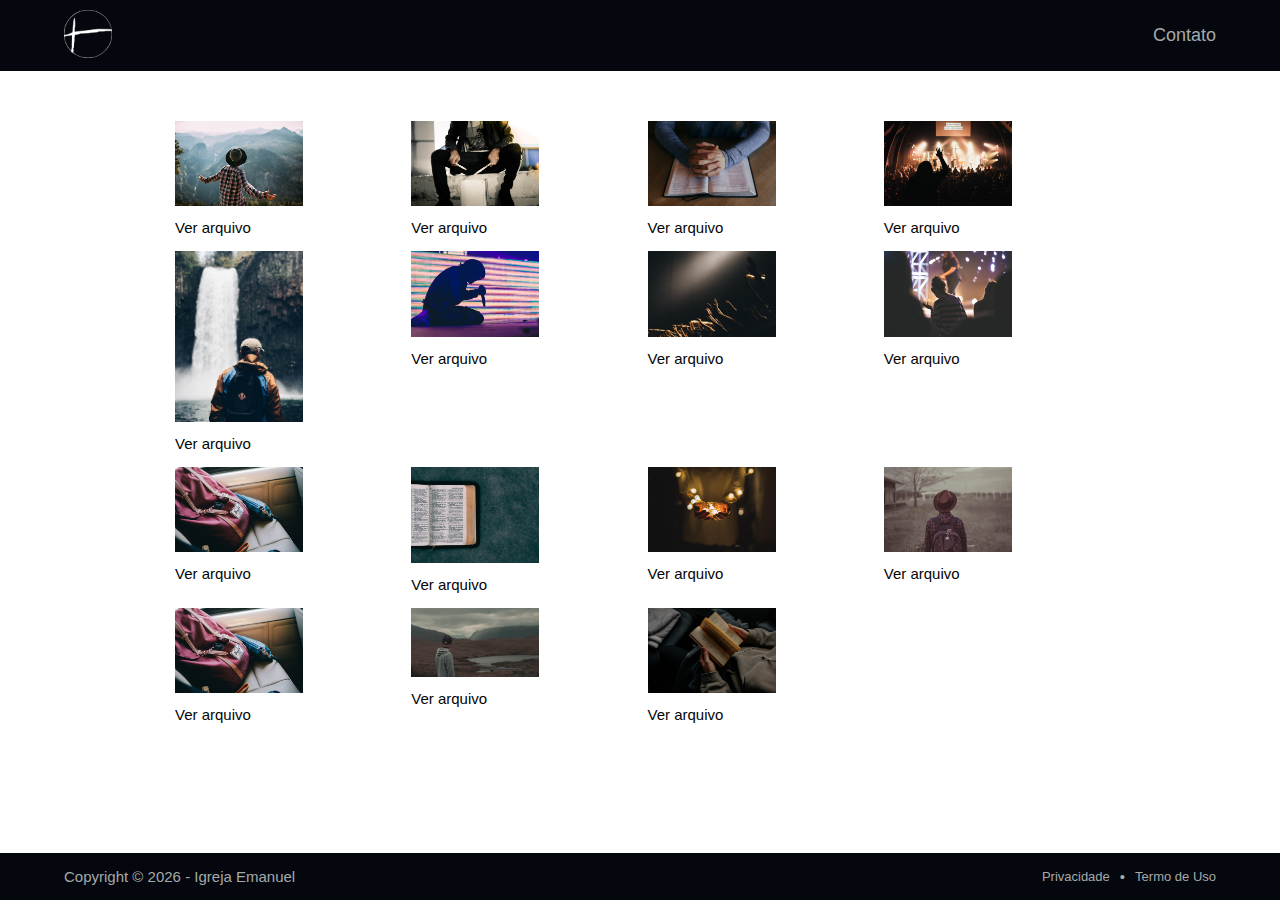
<file: search/image/1/index.html>
<!DOCTYPE html>
<html lang="pt-br">
<head>
    <title>Servidor | Igreja Emanuel</title>

    <link rel="stylesheet" href="/public/css/mkOnOJ.css">
    <link rel="shortcut icon" href="/search/brand/favicon.ico" type="image/x-icon">
    <link rel="shortcut icon" href="/search/brand/favicon.png" type="image/x-icon">

    <meta name="robots" content="none">

    <meta charset="UTF-8">
    <meta http-equiv="X-UA-Compatible" content="IE=edge">
    <meta name="viewport" content="width=device-width, initial-scale=1.0">
</head>
<body>
    <header class="_ime-header">
        <section>
            <a href="https://emanuelalvorada.com.br/?track=upload.emanuelalvorada.com.br">
                <img src="/search/brand/favicon.png" alt="Logo - Igreja Emanuel">
            </a>
            <nav class="__menu">
                <a href="https://emanuelalvorada.com.br/contato/" target="_blank" rel="noopener noreferrer">Contato</a>
            </nav>
        </section>
    </header>
    <main class="_ime-main">
        <a href="./10.png" target="_blank" rel="noopener noreferrer">
            <img src="./10.png" alt="Foto">
            <p class="link-info">Ver arquivo</p>
        </a>
        <a href="./126.jpg" target="_blank" rel="noopener noreferrer">
            <img src="./126.jpg" alt="Foto">
            <p class="link-info">Ver arquivo</p>
        </a>
        <a href="./136.jpg" target="_blank" rel="noopener noreferrer">
            <img src="./136.jpg" alt="Foto">
            <p class="link-info">Ver arquivo</p>
        </a>
        <a href="./143.png" target="_blank" rel="noopener noreferrer">
            <img src="./143.png" alt="Foto">
            <p class="link-info">Ver arquivo</p>
        </a>
        <a href="./151.png" target="_blank" rel="noopener noreferrer">
            <img src="./151.png" alt="Foto">
            <p class="link-info">Ver arquivo</p>
        </a>
        <a href="./158.jpg" target="_blank" rel="noopener noreferrer">
            <img src="./158.jpg" alt="Foto">
            <p class="link-info">Ver arquivo</p>
        </a>
        <a href="./25.jpg" target="_blank" rel="noopener noreferrer">
            <img src="./25.jpg" alt="Foto">
            <p class="link-info">Ver arquivo</p>
        </a>
        <a href="./27.png" target="_blank" rel="noopener noreferrer">
            <img src="./27.png" alt="Foto">
            <p class="link-info">Ver arquivo</p>
        </a>
        <a href="./345982.png" target="_blank" rel="noopener noreferrer">
            <img src="./345982.png" alt="Foto">
            <p class="link-info">Ver arquivo</p>
        </a>
        <a href="./36.jpg" target="_blank" rel="noopener noreferrer">
            <img src="./36.jpg" alt="Foto">
            <p class="link-info">Ver arquivo</p>
        </a>
        <a href="./4.jpg" target="_blank" rel="noopener noreferrer">
            <img src="./4.jpg" alt="Foto">
            <p class="link-info">Ver arquivo</p>
        </a>
        <a href="./6.jpg" target="_blank" rel="noopener noreferrer">
            <img src="./6.jpg" alt="Foto">
            <p class="link-info">Ver arquivo</p>
        </a>
        <a href="./6854.png" target="_blank" rel="noopener noreferrer">
            <img src="./6854.png" alt="Foto">
            <p class="link-info">Ver arquivo</p>
        </a>
        <a href="./8.jpg" target="_blank" rel="noopener noreferrer">
            <img src="./8.jpg" alt="Foto">
            <p class="link-info">Ver arquivo</p>
        </a>
        <a href="./9.jpg" target="_blank" rel="noopener noreferrer">
            <img src="./9.jpg" alt="Foto">
            <p class="link-info">Ver arquivo</p>
        </a>
    </main>
    <footer class="_ime-footer">
        <section>
            <p>Copyright © <span id="year"></span> - Igreja Emanuel</p>
            <nav class="__terms">
                <a href="https://emanuelalvorada.com.br/politicas/privacidade/" target="_blank" rel="noopener noreferrer">Privacidade</a>
                <p>•</p>
                <a href="https://emanuelalvorada.com.br/politicas/termo/" target="_blank" rel="noopener noreferrer">Termo de Uso</a>
            </nav>
        </section>
    </footer>
</body>
<script src="/public/js/copyright.js"></script>
</html>
</file>
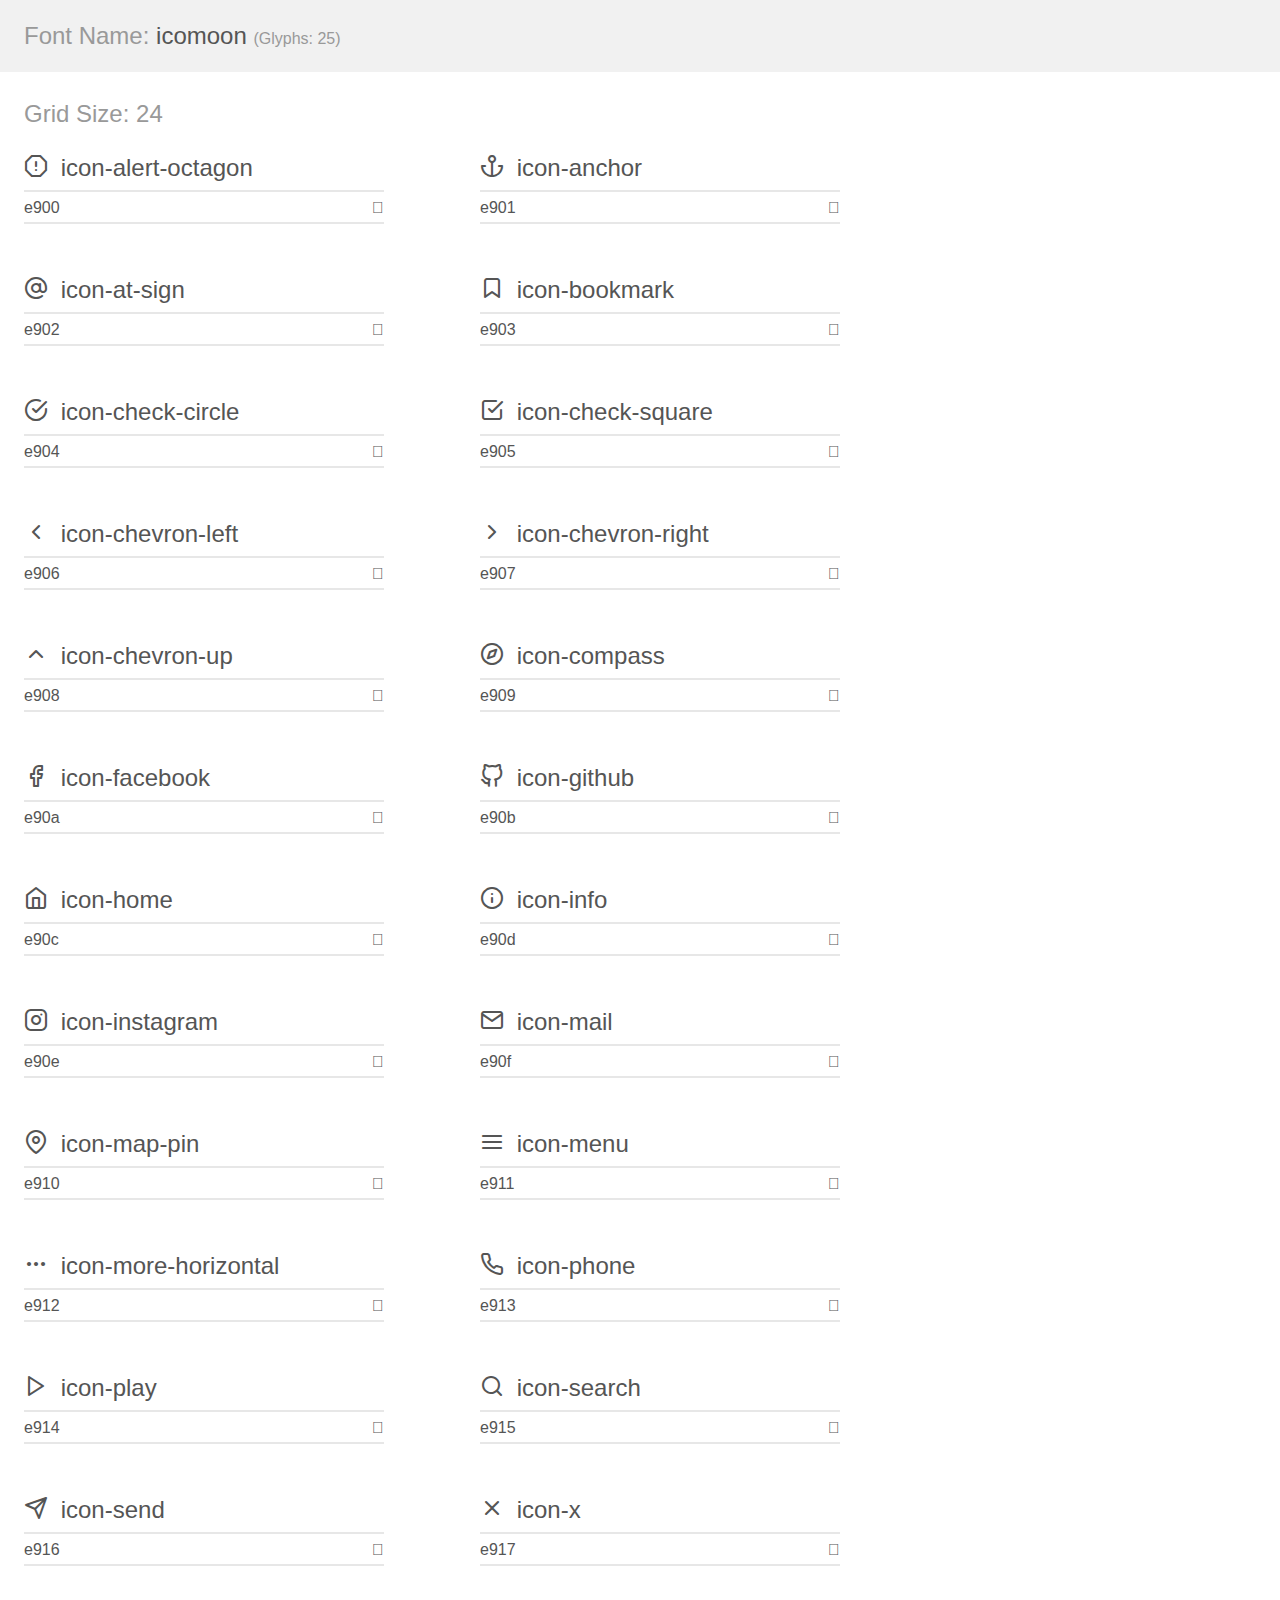
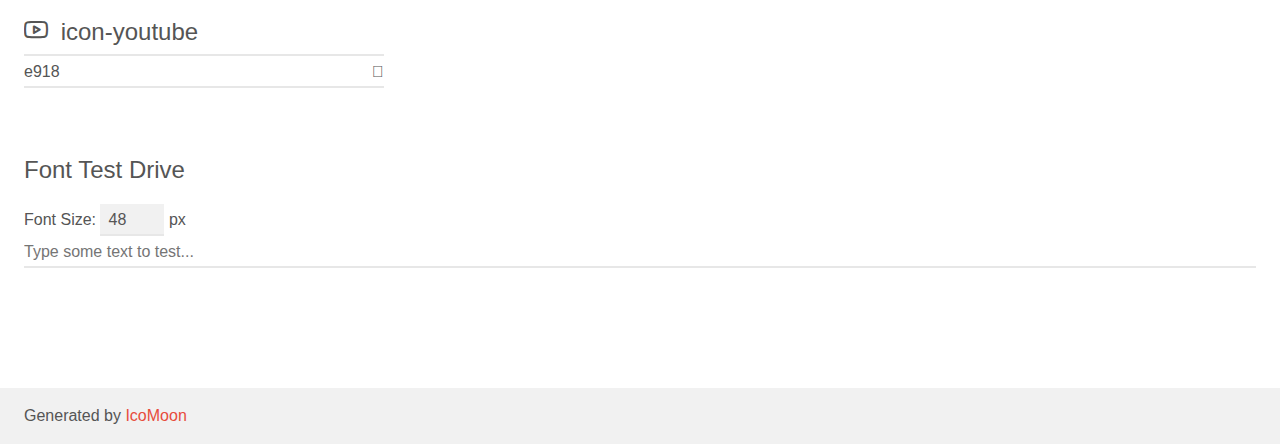
<file: assets/icomoon.io/demo.html>
<!doctype html>
<html>
<head>
    <meta charset="utf-8">
    <title>IcoMoon Demo</title>
    <meta name="description" content="An Icon Font Generated By IcoMoon.io">
    <meta name="viewport" content="width=device-width, initial-scale=1">
    <link rel="stylesheet" href="demo-files/demo.css">
    <link rel="stylesheet" href="style.css"></head>
<body>
    <div class="bgc1 clearfix">
        <h1 class="mhmm mvm"><span class="fgc1">Font Name:</span> icomoon <small class="fgc1">(Glyphs:&nbsp;25)</small></h1>
    </div>
    <div class="clearfix mhl ptl">
        <h1 class="mvm mtn fgc1">Grid Size: 24</h1>
        <div class="glyph fs1">
            <div class="clearfix bshadow0 pbs">
                <span class="icon-alert-octagon"></span>
                <span class="mls"> icon-alert-octagon</span>
            </div>
            <fieldset class="fs0 size1of1 clearfix hidden-false">
                <input type="text" readonly value="e900" class="unit size1of2" />
                <input type="text" maxlength="1" readonly value="&#xe900;" class="unitRight size1of2 talign-right" />
            </fieldset>
            <div class="fs0 bshadow0 clearfix hidden-true">
                <span class="unit pvs fgc1">liga: </span>
                <input type="text" readonly value="" class="liga unitRight" />
            </div>
        </div>
        <div class="glyph fs1">
            <div class="clearfix bshadow0 pbs">
                <span class="icon-anchor"></span>
                <span class="mls"> icon-anchor</span>
            </div>
            <fieldset class="fs0 size1of1 clearfix hidden-false">
                <input type="text" readonly value="e901" class="unit size1of2" />
                <input type="text" maxlength="1" readonly value="&#xe901;" class="unitRight size1of2 talign-right" />
            </fieldset>
            <div class="fs0 bshadow0 clearfix hidden-true">
                <span class="unit pvs fgc1">liga: </span>
                <input type="text" readonly value="" class="liga unitRight" />
            </div>
        </div>
        <div class="glyph fs1">
            <div class="clearfix bshadow0 pbs">
                <span class="icon-at-sign"></span>
                <span class="mls"> icon-at-sign</span>
            </div>
            <fieldset class="fs0 size1of1 clearfix hidden-false">
                <input type="text" readonly value="e902" class="unit size1of2" />
                <input type="text" maxlength="1" readonly value="&#xe902;" class="unitRight size1of2 talign-right" />
            </fieldset>
            <div class="fs0 bshadow0 clearfix hidden-true">
                <span class="unit pvs fgc1">liga: </span>
                <input type="text" readonly value="" class="liga unitRight" />
            </div>
        </div>
        <div class="glyph fs1">
            <div class="clearfix bshadow0 pbs">
                <span class="icon-bookmark"></span>
                <span class="mls"> icon-bookmark</span>
            </div>
            <fieldset class="fs0 size1of1 clearfix hidden-false">
                <input type="text" readonly value="e903" class="unit size1of2" />
                <input type="text" maxlength="1" readonly value="&#xe903;" class="unitRight size1of2 talign-right" />
            </fieldset>
            <div class="fs0 bshadow0 clearfix hidden-true">
                <span class="unit pvs fgc1">liga: </span>
                <input type="text" readonly value="" class="liga unitRight" />
            </div>
        </div>
        <div class="glyph fs1">
            <div class="clearfix bshadow0 pbs">
                <span class="icon-check-circle"></span>
                <span class="mls"> icon-check-circle</span>
            </div>
            <fieldset class="fs0 size1of1 clearfix hidden-false">
                <input type="text" readonly value="e904" class="unit size1of2" />
                <input type="text" maxlength="1" readonly value="&#xe904;" class="unitRight size1of2 talign-right" />
            </fieldset>
            <div class="fs0 bshadow0 clearfix hidden-true">
                <span class="unit pvs fgc1">liga: </span>
                <input type="text" readonly value="" class="liga unitRight" />
            </div>
        </div>
        <div class="glyph fs1">
            <div class="clearfix bshadow0 pbs">
                <span class="icon-check-square"></span>
                <span class="mls"> icon-check-square</span>
            </div>
            <fieldset class="fs0 size1of1 clearfix hidden-false">
                <input type="text" readonly value="e905" class="unit size1of2" />
                <input type="text" maxlength="1" readonly value="&#xe905;" class="unitRight size1of2 talign-right" />
            </fieldset>
            <div class="fs0 bshadow0 clearfix hidden-true">
                <span class="unit pvs fgc1">liga: </span>
                <input type="text" readonly value="" class="liga unitRight" />
            </div>
        </div>
        <div class="glyph fs1">
            <div class="clearfix bshadow0 pbs">
                <span class="icon-chevron-left"></span>
                <span class="mls"> icon-chevron-left</span>
            </div>
            <fieldset class="fs0 size1of1 clearfix hidden-false">
                <input type="text" readonly value="e906" class="unit size1of2" />
                <input type="text" maxlength="1" readonly value="&#xe906;" class="unitRight size1of2 talign-right" />
            </fieldset>
            <div class="fs0 bshadow0 clearfix hidden-true">
                <span class="unit pvs fgc1">liga: </span>
                <input type="text" readonly value="" class="liga unitRight" />
            </div>
        </div>
        <div class="glyph fs1">
            <div class="clearfix bshadow0 pbs">
                <span class="icon-chevron-right"></span>
                <span class="mls"> icon-chevron-right</span>
            </div>
            <fieldset class="fs0 size1of1 clearfix hidden-false">
                <input type="text" readonly value="e907" class="unit size1of2" />
                <input type="text" maxlength="1" readonly value="&#xe907;" class="unitRight size1of2 talign-right" />
            </fieldset>
            <div class="fs0 bshadow0 clearfix hidden-true">
                <span class="unit pvs fgc1">liga: </span>
                <input type="text" readonly value="" class="liga unitRight" />
            </div>
        </div>
        <div class="glyph fs1">
            <div class="clearfix bshadow0 pbs">
                <span class="icon-chevron-up"></span>
                <span class="mls"> icon-chevron-up</span>
            </div>
            <fieldset class="fs0 size1of1 clearfix hidden-false">
                <input type="text" readonly value="e908" class="unit size1of2" />
                <input type="text" maxlength="1" readonly value="&#xe908;" class="unitRight size1of2 talign-right" />
            </fieldset>
            <div class="fs0 bshadow0 clearfix hidden-true">
                <span class="unit pvs fgc1">liga: </span>
                <input type="text" readonly value="" class="liga unitRight" />
            </div>
        </div>
        <div class="glyph fs1">
            <div class="clearfix bshadow0 pbs">
                <span class="icon-compass"></span>
                <span class="mls"> icon-compass</span>
            </div>
            <fieldset class="fs0 size1of1 clearfix hidden-false">
                <input type="text" readonly value="e909" class="unit size1of2" />
                <input type="text" maxlength="1" readonly value="&#xe909;" class="unitRight size1of2 talign-right" />
            </fieldset>
            <div class="fs0 bshadow0 clearfix hidden-true">
                <span class="unit pvs fgc1">liga: </span>
                <input type="text" readonly value="" class="liga unitRight" />
            </div>
        </div>
        <div class="glyph fs1">
            <div class="clearfix bshadow0 pbs">
                <span class="icon-facebook"></span>
                <span class="mls"> icon-facebook</span>
            </div>
            <fieldset class="fs0 size1of1 clearfix hidden-false">
                <input type="text" readonly value="e90a" class="unit size1of2" />
                <input type="text" maxlength="1" readonly value="&#xe90a;" class="unitRight size1of2 talign-right" />
            </fieldset>
            <div class="fs0 bshadow0 clearfix hidden-true">
                <span class="unit pvs fgc1">liga: </span>
                <input type="text" readonly value="" class="liga unitRight" />
            </div>
        </div>
        <div class="glyph fs1">
            <div class="clearfix bshadow0 pbs">
                <span class="icon-github"></span>
                <span class="mls"> icon-github</span>
            </div>
            <fieldset class="fs0 size1of1 clearfix hidden-false">
                <input type="text" readonly value="e90b" class="unit size1of2" />
                <input type="text" maxlength="1" readonly value="&#xe90b;" class="unitRight size1of2 talign-right" />
            </fieldset>
            <div class="fs0 bshadow0 clearfix hidden-true">
                <span class="unit pvs fgc1">liga: </span>
                <input type="text" readonly value="" class="liga unitRight" />
            </div>
        </div>
        <div class="glyph fs1">
            <div class="clearfix bshadow0 pbs">
                <span class="icon-home"></span>
                <span class="mls"> icon-home</span>
            </div>
            <fieldset class="fs0 size1of1 clearfix hidden-false">
                <input type="text" readonly value="e90c" class="unit size1of2" />
                <input type="text" maxlength="1" readonly value="&#xe90c;" class="unitRight size1of2 talign-right" />
            </fieldset>
            <div class="fs0 bshadow0 clearfix hidden-true">
                <span class="unit pvs fgc1">liga: </span>
                <input type="text" readonly value="" class="liga unitRight" />
            </div>
        </div>
        <div class="glyph fs1">
            <div class="clearfix bshadow0 pbs">
                <span class="icon-info"></span>
                <span class="mls"> icon-info</span>
            </div>
            <fieldset class="fs0 size1of1 clearfix hidden-false">
                <input type="text" readonly value="e90d" class="unit size1of2" />
                <input type="text" maxlength="1" readonly value="&#xe90d;" class="unitRight size1of2 talign-right" />
            </fieldset>
            <div class="fs0 bshadow0 clearfix hidden-true">
                <span class="unit pvs fgc1">liga: </span>
                <input type="text" readonly value="" class="liga unitRight" />
            </div>
        </div>
        <div class="glyph fs1">
            <div class="clearfix bshadow0 pbs">
                <span class="icon-instagram"></span>
                <span class="mls"> icon-instagram</span>
            </div>
            <fieldset class="fs0 size1of1 clearfix hidden-false">
                <input type="text" readonly value="e90e" class="unit size1of2" />
                <input type="text" maxlength="1" readonly value="&#xe90e;" class="unitRight size1of2 talign-right" />
            </fieldset>
            <div class="fs0 bshadow0 clearfix hidden-true">
                <span class="unit pvs fgc1">liga: </span>
                <input type="text" readonly value="" class="liga unitRight" />
            </div>
        </div>
        <div class="glyph fs1">
            <div class="clearfix bshadow0 pbs">
                <span class="icon-mail"></span>
                <span class="mls"> icon-mail</span>
            </div>
            <fieldset class="fs0 size1of1 clearfix hidden-false">
                <input type="text" readonly value="e90f" class="unit size1of2" />
                <input type="text" maxlength="1" readonly value="&#xe90f;" class="unitRight size1of2 talign-right" />
            </fieldset>
            <div class="fs0 bshadow0 clearfix hidden-true">
                <span class="unit pvs fgc1">liga: </span>
                <input type="text" readonly value="" class="liga unitRight" />
            </div>
        </div>
        <div class="glyph fs1">
            <div class="clearfix bshadow0 pbs">
                <span class="icon-map-pin"></span>
                <span class="mls"> icon-map-pin</span>
            </div>
            <fieldset class="fs0 size1of1 clearfix hidden-false">
                <input type="text" readonly value="e910" class="unit size1of2" />
                <input type="text" maxlength="1" readonly value="&#xe910;" class="unitRight size1of2 talign-right" />
            </fieldset>
            <div class="fs0 bshadow0 clearfix hidden-true">
                <span class="unit pvs fgc1">liga: </span>
                <input type="text" readonly value="" class="liga unitRight" />
            </div>
        </div>
        <div class="glyph fs1">
            <div class="clearfix bshadow0 pbs">
                <span class="icon-menu"></span>
                <span class="mls"> icon-menu</span>
            </div>
            <fieldset class="fs0 size1of1 clearfix hidden-false">
                <input type="text" readonly value="e911" class="unit size1of2" />
                <input type="text" maxlength="1" readonly value="&#xe911;" class="unitRight size1of2 talign-right" />
            </fieldset>
            <div class="fs0 bshadow0 clearfix hidden-true">
                <span class="unit pvs fgc1">liga: </span>
                <input type="text" readonly value="" class="liga unitRight" />
            </div>
        </div>
        <div class="glyph fs1">
            <div class="clearfix bshadow0 pbs">
                <span class="icon-more-horizontal"></span>
                <span class="mls"> icon-more-horizontal</span>
            </div>
            <fieldset class="fs0 size1of1 clearfix hidden-false">
                <input type="text" readonly value="e912" class="unit size1of2" />
                <input type="text" maxlength="1" readonly value="&#xe912;" class="unitRight size1of2 talign-right" />
            </fieldset>
            <div class="fs0 bshadow0 clearfix hidden-true">
                <span class="unit pvs fgc1">liga: </span>
                <input type="text" readonly value="" class="liga unitRight" />
            </div>
        </div>
        <div class="glyph fs1">
            <div class="clearfix bshadow0 pbs">
                <span class="icon-phone"></span>
                <span class="mls"> icon-phone</span>
            </div>
            <fieldset class="fs0 size1of1 clearfix hidden-false">
                <input type="text" readonly value="e913" class="unit size1of2" />
                <input type="text" maxlength="1" readonly value="&#xe913;" class="unitRight size1of2 talign-right" />
            </fieldset>
            <div class="fs0 bshadow0 clearfix hidden-true">
                <span class="unit pvs fgc1">liga: </span>
                <input type="text" readonly value="" class="liga unitRight" />
            </div>
        </div>
        <div class="glyph fs1">
            <div class="clearfix bshadow0 pbs">
                <span class="icon-play"></span>
                <span class="mls"> icon-play</span>
            </div>
            <fieldset class="fs0 size1of1 clearfix hidden-false">
                <input type="text" readonly value="e914" class="unit size1of2" />
                <input type="text" maxlength="1" readonly value="&#xe914;" class="unitRight size1of2 talign-right" />
            </fieldset>
            <div class="fs0 bshadow0 clearfix hidden-true">
                <span class="unit pvs fgc1">liga: </span>
                <input type="text" readonly value="" class="liga unitRight" />
            </div>
        </div>
        <div class="glyph fs1">
            <div class="clearfix bshadow0 pbs">
                <span class="icon-search"></span>
                <span class="mls"> icon-search</span>
            </div>
            <fieldset class="fs0 size1of1 clearfix hidden-false">
                <input type="text" readonly value="e915" class="unit size1of2" />
                <input type="text" maxlength="1" readonly value="&#xe915;" class="unitRight size1of2 talign-right" />
            </fieldset>
            <div class="fs0 bshadow0 clearfix hidden-true">
                <span class="unit pvs fgc1">liga: </span>
                <input type="text" readonly value="" class="liga unitRight" />
            </div>
        </div>
        <div class="glyph fs1">
            <div class="clearfix bshadow0 pbs">
                <span class="icon-send"></span>
                <span class="mls"> icon-send</span>
            </div>
            <fieldset class="fs0 size1of1 clearfix hidden-false">
                <input type="text" readonly value="e916" class="unit size1of2" />
                <input type="text" maxlength="1" readonly value="&#xe916;" class="unitRight size1of2 talign-right" />
            </fieldset>
            <div class="fs0 bshadow0 clearfix hidden-true">
                <span class="unit pvs fgc1">liga: </span>
                <input type="text" readonly value="" class="liga unitRight" />
            </div>
        </div>
        <div class="glyph fs1">
            <div class="clearfix bshadow0 pbs">
                <span class="icon-x"></span>
                <span class="mls"> icon-x</span>
            </div>
            <fieldset class="fs0 size1of1 clearfix hidden-false">
                <input type="text" readonly value="e917" class="unit size1of2" />
                <input type="text" maxlength="1" readonly value="&#xe917;" class="unitRight size1of2 talign-right" />
            </fieldset>
            <div class="fs0 bshadow0 clearfix hidden-true">
                <span class="unit pvs fgc1">liga: </span>
                <input type="text" readonly value="" class="liga unitRight" />
            </div>
        </div>
        <div class="glyph fs1">
            <div class="clearfix bshadow0 pbs">
                <span class="icon-youtube"></span>
                <span class="mls"> icon-youtube</span>
            </div>
            <fieldset class="fs0 size1of1 clearfix hidden-false">
                <input type="text" readonly value="e918" class="unit size1of2" />
                <input type="text" maxlength="1" readonly value="&#xe918;" class="unitRight size1of2 talign-right" />
            </fieldset>
            <div class="fs0 bshadow0 clearfix hidden-true">
                <span class="unit pvs fgc1">liga: </span>
                <input type="text" readonly value="" class="liga unitRight" />
            </div>
        </div>
    </div>

    <!--[if gt IE 8]><!-->
    <div class="mhl clearfix mbl">
        <h1>Font Test Drive</h1>
        <label>
            Font Size: <input id="fontSize" type="number" class="textbox0 mbm"
            min="8" value="48" />
            px
        </label>
        <input id="testText" type="text" class="phl size1of1 mvl"
        placeholder="Type some text to test..." value=""/>
        <div id="testDrive" class="icon-" style="font-family: icomoon">&nbsp;
        </div>
    </div>
    <!--<![endif]-->
    <div class="bgc1 clearfix">
        <p class="mhl">Generated by <a href="https://icomoon.io/app">IcoMoon</a></p>
    </div>

    <script src="demo-files/demo.js"></script>
</body>
</html>
</file>
<file: public/css/mkOnOJ.css>
:root {
    --background-primary: #05070e;
    --background-secondary: #c5cdd8;

    --color-one: #a4aaaa;
    --color-two: #050505;
    --color-three: #F7F7F7;

    /* ScrollBar */
    --scroll-bg: #05070e;
    --scroll-bar: #B6B6B6;

    /* Font */
    --font-primary: 700 25px "Rubik", "Inter", Arial;
    --font-secondary: 500 18px "Inter", Arial;

    --hover: #B5020B;
}

/* 
    http://meyerweb.com/eric/tools/css/reset/ 
    v2.0 | 20110126
    License: none (public domain)
*/

html, body, div, span, applet, object, iframe,
h1, h2, h3, h4, h5, h6, p, blockquote, pre,
a, abbr, acronym, address, big, cite, code,
del, dfn, em, img, ins, kbd, q, s, samp,
small, strike, strong, sub, sup, tt, var,
b, u, i, center,
dl, dt, dd, ol, ul, li,
fieldset, form, label, legend,
table, caption, tbody, tfoot, thead, tr, th, td,
article, aside, canvas, details, embed, 
figure, figcaption, footer, header, hgroup, 
menu, nav, output, ruby, section, summary,
time, mark, audio, video {
	margin: 0;
	padding: 0;
	border: 0;
	font-size: 100%;
	font: inherit;
	vertical-align: baseline;
}

/* HTML5 display-role reset for older browsers */

article, aside, details, figcaption, figure, 
footer, header, hgroup, menu, nav, section {
	display: block;
}

body {
	line-height: 1;
}

ol, ul {
	list-style: none;
}

blockquote, q {
	quotes: none;
}

blockquote:before, blockquote:after,
q:before, q:after {
	content: '';
	content: none;
}

table {
	border-collapse: collapse;
	border-spacing: 0;
}

* {
    padding: 0;
    margin: 0;
    box-sizing: border-box;
}

::selection {
    background: var(--color-one);
    color: var(--background-primary);
}

body::-webkit-scrollbar {
  width: 5px;
}

body::-webkit-scrollbar-track {
  background: var(--scroll-bg);
}

body::-webkit-scrollbar-thumb {
  background-color: var(--scroll-bar);
}

body {
    position: relative;
}

/* Header / Styles */

._ime-header {
    background: var(--background-primary);
    padding: 10px 5vw;
}

._ime-header section {
    display: flex;
    align-items: center;
    justify-content: space-between;
}

._ime-header img {
    width: 3rem;
}

.__menu a {
    font: var(--font-secondary);
    color: var(--color-one);
    text-decoration: none;

    position: relative;
}

.__menu a:hover {
    transition: 0.5s;
    color: var(--color-three);
}

.__menu a::after {
    content: "";
    position: absolute;
    width: 100%;
    -webkit-transform: scaleX(0);
    transform: scaleX(0);
    height: 2px;
    bottom: -7px;
    left: 0;
    background: var(--hover);
    -webkit-transform-origin: bottom right;
    transform-origin: bottom right;
    -webkit-transition: -webkit-transform 0.4s cubic-bezier(0.86, 0, 0.07, 1);
    transition: -webkit-transform 0.4s cubic-bezier(0.86, 0, 0.07, 1);
    transition: transform 0.4s cubic-bezier(0.86, 0, 0.07, 1);
    transition: transform 0.4s cubic-bezier(0.86, 0, 0.07, 1), -webkit-transform 0.4s cubic-bezier(0.86, 0, 0.07, 1);
}

.__menu a:hover::after {
    -webkit-transform: scaleX(1);
    transform: scaleX(1);
    -webkit-transform-origin: bottom left;
    transform-origin: bottom left;
}

/* Main / Styles */

._ime-main {
    display: grid;
    grid-template-columns: repeat(4, 1fr);
    gap: 15px;

    max-width: 930px;
    margin: 50px auto;
    margin-bottom: calc(50px + 50px);
}

._ime-main a {
    width: fit-content;
    height: fit-content;
    text-decoration: none;
}

._ime-main img {
    width: 10vw;
    margin-bottom: 10px;
}

._ime-main p {
    font: var(--font-secondary);
    color: var(--color-two);
    font-size: 15px;

    position: relative;
    width: fit-content;

    transition: 0.5s;
}

._ime-main p:hover {
    transition: 0.5s;
    font-weight: 600;
}

._ime-main p::after {
    content: "";
    position: absolute;
    width: 100%;
    -webkit-transform: scaleX(0);
    transform: scaleX(0);
    height: 2px;
    bottom: -3px;
    left: 0;
    background: var(--hover);
    -webkit-transform-origin: bottom right;
    transform-origin: bottom right;
    -webkit-transition: -webkit-transform 0.4s cubic-bezier(0.86, 0, 0.07, 1);
    transition: -webkit-transform 0.4s cubic-bezier(0.86, 0, 0.07, 1);
    transition: transform 0.4s cubic-bezier(0.86, 0, 0.07, 1);
    transition: transform 0.4s cubic-bezier(0.86, 0, 0.07, 1), -webkit-transform 0.4s cubic-bezier(0.86, 0, 0.07, 1);
}

._ime-main p:hover::after {
    -webkit-transform: scaleX(1);
    transform: scaleX(1);
    -webkit-transform-origin: bottom left;
    transform-origin: bottom left;
}

/* Footer / Styles */

._ime-footer {
    position: fixed;
    bottom: 0;
    left: 0;
    width: 100%;

    background: var(--background-primary);

    padding: 15px 5vw;
}

._ime-footer section {
    display: flex;
    align-items: center;
    justify-content: space-between;

    font: var(--font-secondary);
    font-size: 15px;
    color: var(--color-one);
}

.__terms {
    display: flex;
    align-items: center;
}

.__terms p {
    margin: 0 10px;
}

.__terms a {
    font: var(--font-secondary);
    font-size: 13px;
    color: var(--color-one);
    text-decoration: none;

    position: relative;
}

.__terms a:hover {
    transition: 0.5s;
    color: var(--color-three);
}

.__terms a::after {
    content: "";
    position: absolute;
    width: 100%;
    -webkit-transform: scaleX(0);
    transform: scaleX(0);
    height: 2px;
    bottom: -3px;
    left: 0;
    background: var(--hover);
    -webkit-transform-origin: bottom right;
    transform-origin: bottom right;
    -webkit-transition: -webkit-transform 0.4s cubic-bezier(0.86, 0, 0.07, 1);
    transition: -webkit-transform 0.4s cubic-bezier(0.86, 0, 0.07, 1);
    transition: transform 0.4s cubic-bezier(0.86, 0, 0.07, 1);
    transition: transform 0.4s cubic-bezier(0.86, 0, 0.07, 1), -webkit-transform 0.4s cubic-bezier(0.86, 0, 0.07, 1);
}

.__terms a:hover::after {
    -webkit-transform: scaleX(1);
    transform: scaleX(1);
    -webkit-transform-origin: bottom left;
    transform-origin: bottom left;
}

@media screen and (max-width: 1024px) {
    ._ime-main {
        grid-template-columns: repeat(2, 1fr);
        padding: 0 15px;
    }

    ._ime-main a {
        width: 100%;
        height: fit-content;
        text-decoration: none;
    }

    ._ime-main img {
        width: 100%;
    }

    ._ime-main p {
        font-size: 18px;
    }
}

@media screen and (max-width: 535px) {
    ._ime-footer section {
        flex-direction: column-reverse;
    }

    .__terms {
        margin-bottom: 10px;
    }
}

@media screen and (max-width: 375px) {
    ._ime-main {
        grid-template-columns: repeat(1, 1fr);
    }
}
</file>
<file: assets/icomoon.io/demo-files/demo.css>
body {
  padding: 0;
  margin: 0;
  font-family: sans-serif;
  font-size: 1em;
  line-height: 1.5;
  color: #555;
  background: #fff;
}
h1 {
  font-size: 1.5em;
  font-weight: normal;
}
small {
  font-size: .66666667em;
}
a {
  color: #e74c3c;
  text-decoration: none;
}
a:hover, a:focus {
  box-shadow: 0 1px #e74c3c;
}
.bshadow0, input {
  box-shadow: inset 0 -2px #e7e7e7;
}
input:hover {
  box-shadow: inset 0 -2px #ccc;
}
input, fieldset {
  font-family: sans-serif;
  font-size: 1em;
  margin: 0;
  padding: 0;
  border: 0;
}
input {
  color: inherit;
  line-height: 1.5;
  height: 1.5em;
  padding: .25em 0;
}
input:focus {
  outline: none;
  box-shadow: inset 0 -2px #449fdb;
}
.glyph {
  font-size: 16px;
  width: 15em;
  padding-bottom: 1em;
  margin-right: 4em;
  margin-bottom: 1em;
  float: left;
  overflow: hidden;
}
.liga {
  width: 80%;
  width: calc(100% - 2.5em);
}
.talign-right {
  text-align: right;
}
.talign-center {
  text-align: center;
}
.bgc1 {
  background: #f1f1f1;
}
.fgc1 {
  color: #999;
}
.fgc0 {
  color: #000;
}
p {
  margin-top: 1em;
  margin-bottom: 1em;
}
.mvm {
  margin-top: .75em;
  margin-bottom: .75em;
}
.mtn {
  margin-top: 0;
}
.mtl, .mal {
  margin-top: 1.5em;
}
.mbl, .mal {
  margin-bottom: 1.5em;
}
.mal, .mhl {
  margin-left: 1.5em;
  margin-right: 1.5em;
}
.mhmm {
  margin-left: 1em;
  margin-right: 1em;
}
.mls {
  margin-left: .25em;
}
.ptl {
  padding-top: 1.5em;
}
.pbs, .pvs {
  padding-bottom: .25em;
}
.pvs, .pts {
  padding-top: .25em;
}
.unit {
  float: left;
}
.unitRight {
  float: right;
}
.size1of2 {
  width: 50%;
}
.size1of1 {
  width: 100%;
}
.clearfix:before, .clearfix:after {
  content: " ";
  display: table;
}
.clearfix:after {
  clear: both;
}
.hidden-true {
  display: none;
}
.textbox0 {
  width: 3em;
  background: #f1f1f1;
  padding: .25em .5em;
  line-height: 1.5;
  height: 1.5em;
}
#testDrive {
  display: block;
  padding-top: 24px;
  line-height: 1.5;
}
.fs0 {
  font-size: 16px;
}
.fs1 {
  font-size: 24px;
}
</file>
<file: assets/icomoon.io/style.css>
@font-face {
  font-family: 'icomoon';
  src:  url('fonts/icomoon.eot?wanj8e');
  src:  url('fonts/icomoon.eot?wanj8e#iefix') format('embedded-opentype'),
    url('fonts/icomoon.ttf?wanj8e') format('truetype'),
    url('fonts/icomoon.woff?wanj8e') format('woff'),
    url('fonts/icomoon.svg?wanj8e#icomoon') format('svg');
  font-weight: normal;
  font-style: normal;
  font-display: block;
}

[class^="icon-"], [class*=" icon-"] {
  /* use !important to prevent issues with browser extensions that change fonts */
  font-family: 'icomoon' !important;
  speak: never;
  font-style: normal;
  font-weight: normal;
  font-variant: normal;
  text-transform: none;
  line-height: 1;

  /* Better Font Rendering =========== */
  -webkit-font-smoothing: antialiased;
  -moz-osx-font-smoothing: grayscale;
}

.icon-alert-octagon:before {
  content: "\e900";
}
.icon-anchor:before {
  content: "\e901";
}
.icon-at-sign:before {
  content: "\e902";
}
.icon-bookmark:before {
  content: "\e903";
}
.icon-check-circle:before {
  content: "\e904";
}
.icon-check-square:before {
  content: "\e905";
}
.icon-chevron-left:before {
  content: "\e906";
}
.icon-chevron-right:before {
  content: "\e907";
}
.icon-chevron-up:before {
  content: "\e908";
}
.icon-compass:before {
  content: "\e909";
}
.icon-facebook:before {
  content: "\e90a";
}
.icon-github:before {
  content: "\e90b";
}
.icon-home:before {
  content: "\e90c";
}
.icon-info:before {
  content: "\e90d";
}
.icon-instagram:before {
  content: "\e90e";
}
.icon-mail:before {
  content: "\e90f";
}
.icon-map-pin:before {
  content: "\e910";
}
.icon-menu:before {
  content: "\e911";
}
.icon-more-horizontal:before {
  content: "\e912";
}
.icon-phone:before {
  content: "\e913";
}
.icon-play:before {
  content: "\e914";
}
.icon-search:before {
  content: "\e915";
}
.icon-send:before {
  content: "\e916";
}
.icon-x:before {
  content: "\e917";
}
.icon-youtube:before {
  content: "\e918";
}
</file>
